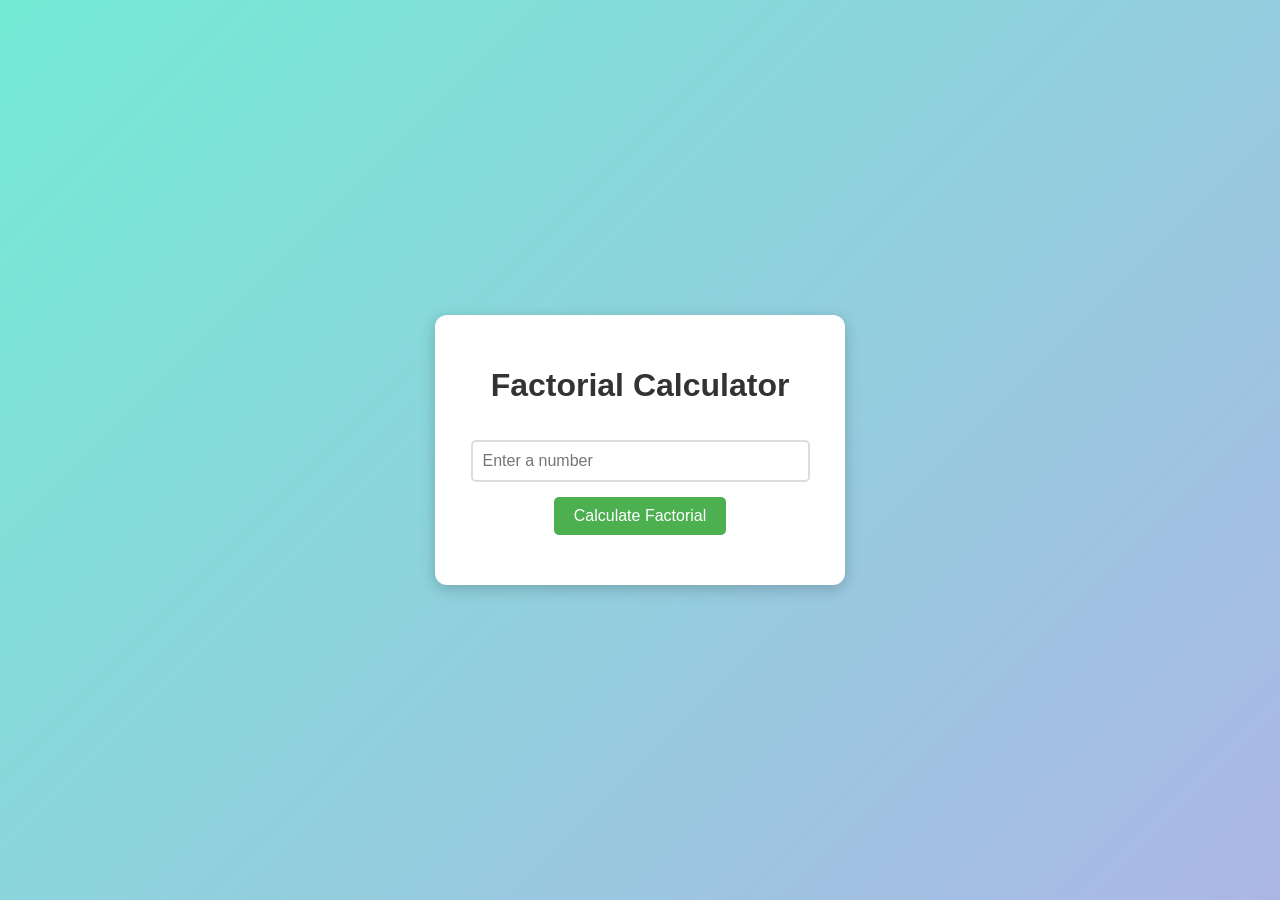
<file: index.html>
<!DOCTYPE html>
<html lang="en">
<head>
    <meta charset="UTF-8">
    <meta name="viewport" content="width=device-width, initial-scale=1.0">
    <title>Factorial Calculator</title>
    <link rel="stylesheet" href="style.css">
</head>
<body>

    <div class="container">
        <h1>Factorial Calculator</h1>

        <input type="number" id="number" placeholder="Enter a number">

        <button onclick="calculateFactorial()">
            Calculate Factorial
        </button>

        <h2 id="result"></h2>
    </div>

    <script src="script.js"></script>
</body>
</html>
</file>
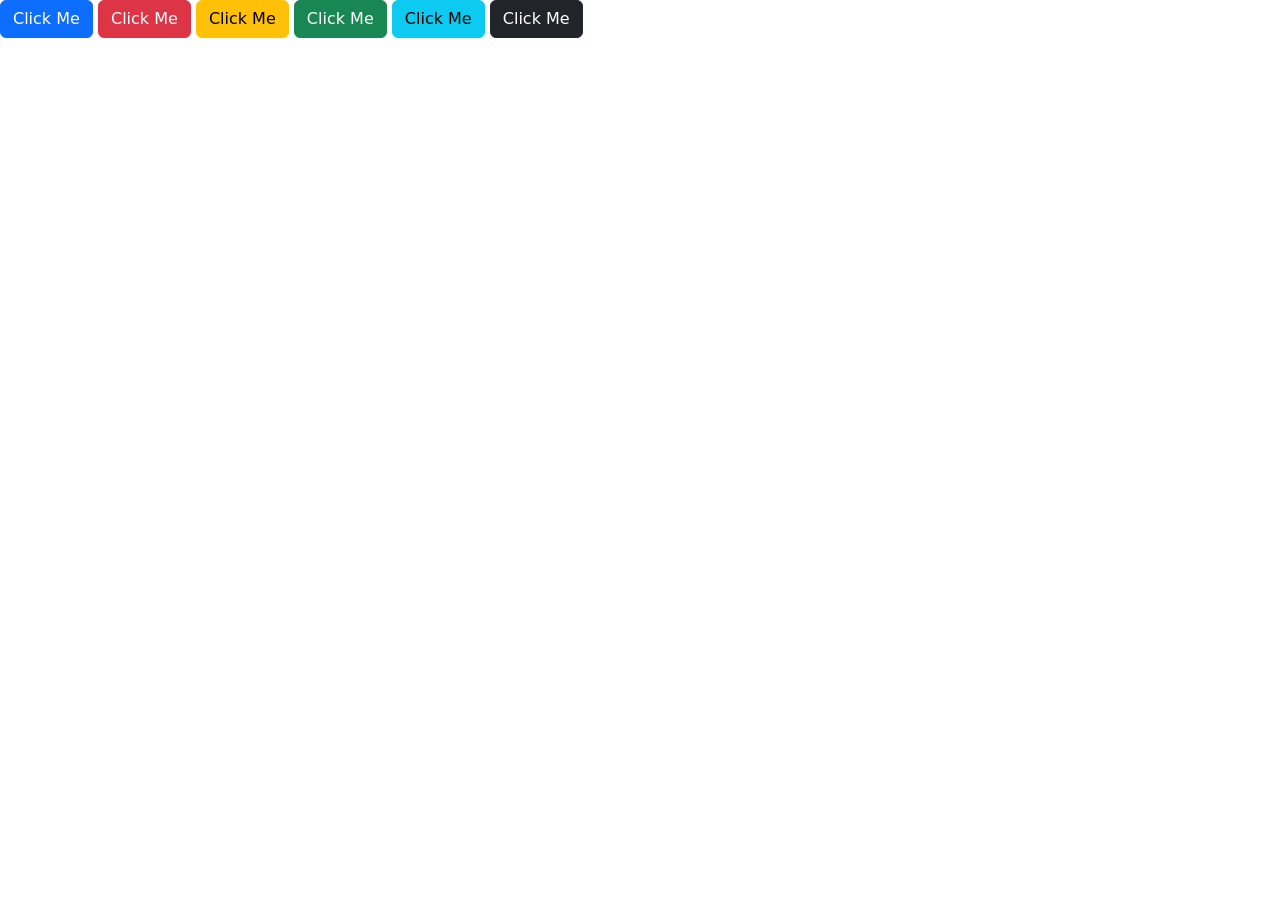
<file: bootstrap.html>
<!DOCTYPE html>
<html lang="en">
<head>
    <meta charset="UTF-8">
    <meta name="viewport" content="width=device-width, initial-scale=1.0">
    <title>Document</title>
    <link href="https://cdn.jsdelivr.net/npm/bootstrap@5.0.2/dist/css/bootstrap.min.css" rel="stylesheet" integrity="sha384-EVSTQN3/azprG1Anm3QDgpJLIm9Nao0Yz1ztcQTwFspd3yD65VohhpuuCOmLASjC" crossorigin="anonymous">
</head>
<body>
    <button class=" btn btn-primary">Click Me</button>
    <button class=" btn btn-danger">Click Me</button>
    <button class=" btn btn-warning">Click Me</button>
    <button class=" btn btn-success">Click Me</button>
    <button class=" btn btn-info">Click Me</button>
    <button class=" btn btn-dark">Click Me</button>
</body>
</html>
</file>
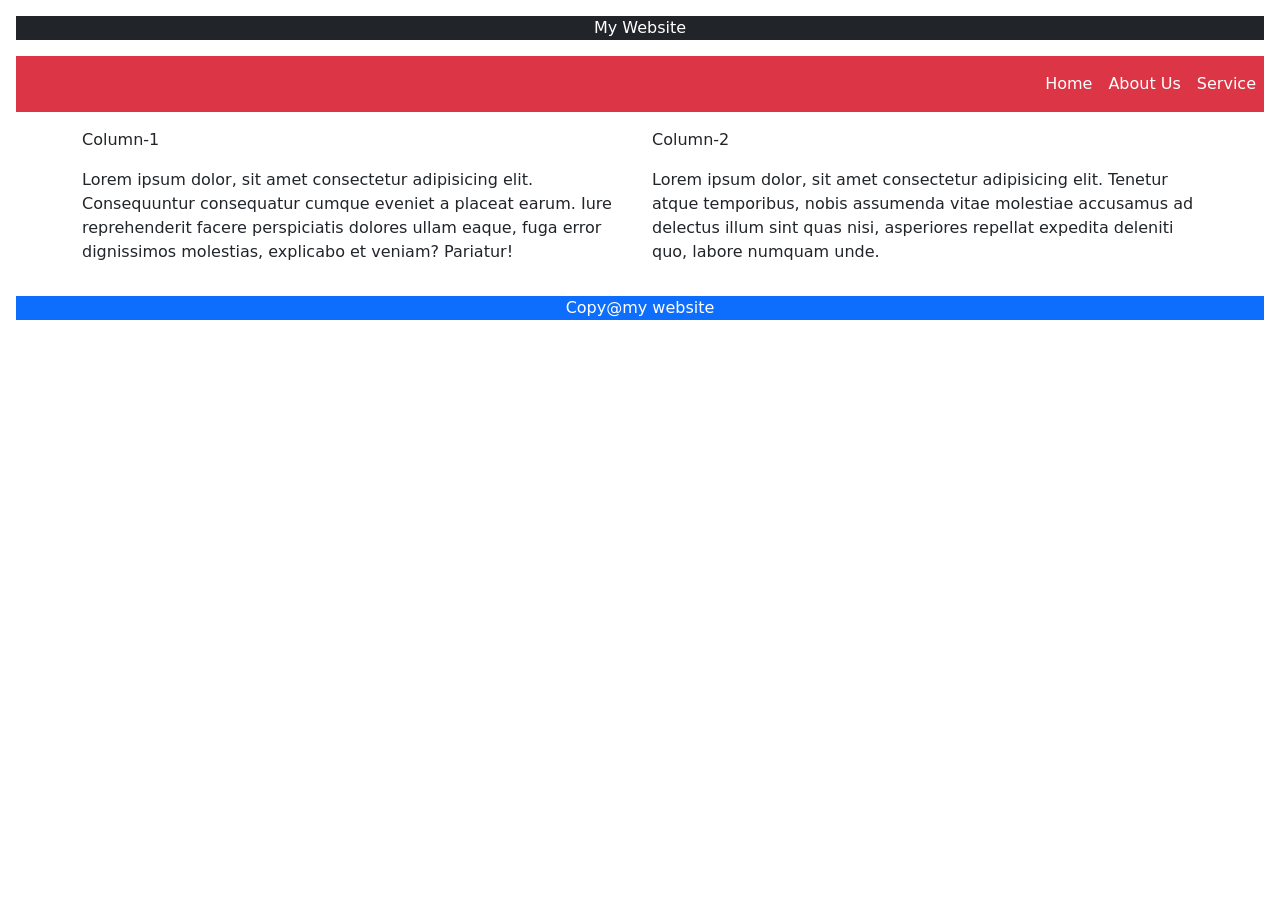
<file: experiment1.html>
<!DOCTYPE html>
<html lang="en">
<head>
    <meta charset="UTF-8">
    <meta name="viewport" content="width=device-width, initial-scale=1.0">
    <title>Document</title>
    <link href="https://cdn.jsdelivr.net/npm/bootstrap@5.0.2/dist/css/bootstrap.min.css" rel="stylesheet" integrity="sha384-EVSTQN3/azprG1Anm3QDgpJLIm9Nao0Yz1ztcQTwFspd3yD65VohhpuuCOmLASjC" crossorigin="anonymous">
</head>
<body>
    <header class="bg-dark  text-center text-white m-3">My Website</header>
    <nav class="navbar bg-danger navbar-expand-lg m-3">
        <ul class="navbar-nav ms-auto">
            <li class="nav-item">
                <a class="nav-link text-white" href="#">Home</a>
            </li>
            <li class="nav-item">
                <a class="nav-link text-white" href="#">About Us</a>
            </li>
            <li class="nav-item">
                <a class="nav-link text-white" href="#">Service</a>
            </li>
        </ul>
    </nav>
    <div class="container">
        <div class="row">
            <div class="col-6">
                
               <p>Column-1</p> 
               <p>Lorem ipsum dolor, sit amet consectetur adipisicing elit. Consequuntur consequatur cumque eveniet a placeat earum. Iure reprehenderit facere perspiciatis dolores ullam eaque, fuga error dignissimos molestias, explicabo et veniam? Pariatur!</p>
               
            </div>
            <div class="col-6">
                
               <p>Column-2</p> 
               <p>Lorem ipsum dolor, sit amet consectetur adipisicing elit. Tenetur atque temporibus, nobis assumenda vitae molestiae accusamus ad delectus illum sint quas nisi, asperiores repellat expedita deleniti quo, labore numquam unde.</p>
           
        </div>
             
        </div>
    </div>
    <script>
       // alert("Wecome to my website");
        //confirm("Press ok for Blank Page");
        //prompt("please Enter Your Email Id");
    </script>
    <footer class="bg-primary text-center text-white m-3">Copy@my website</footer>
</body>
</html>
</file>
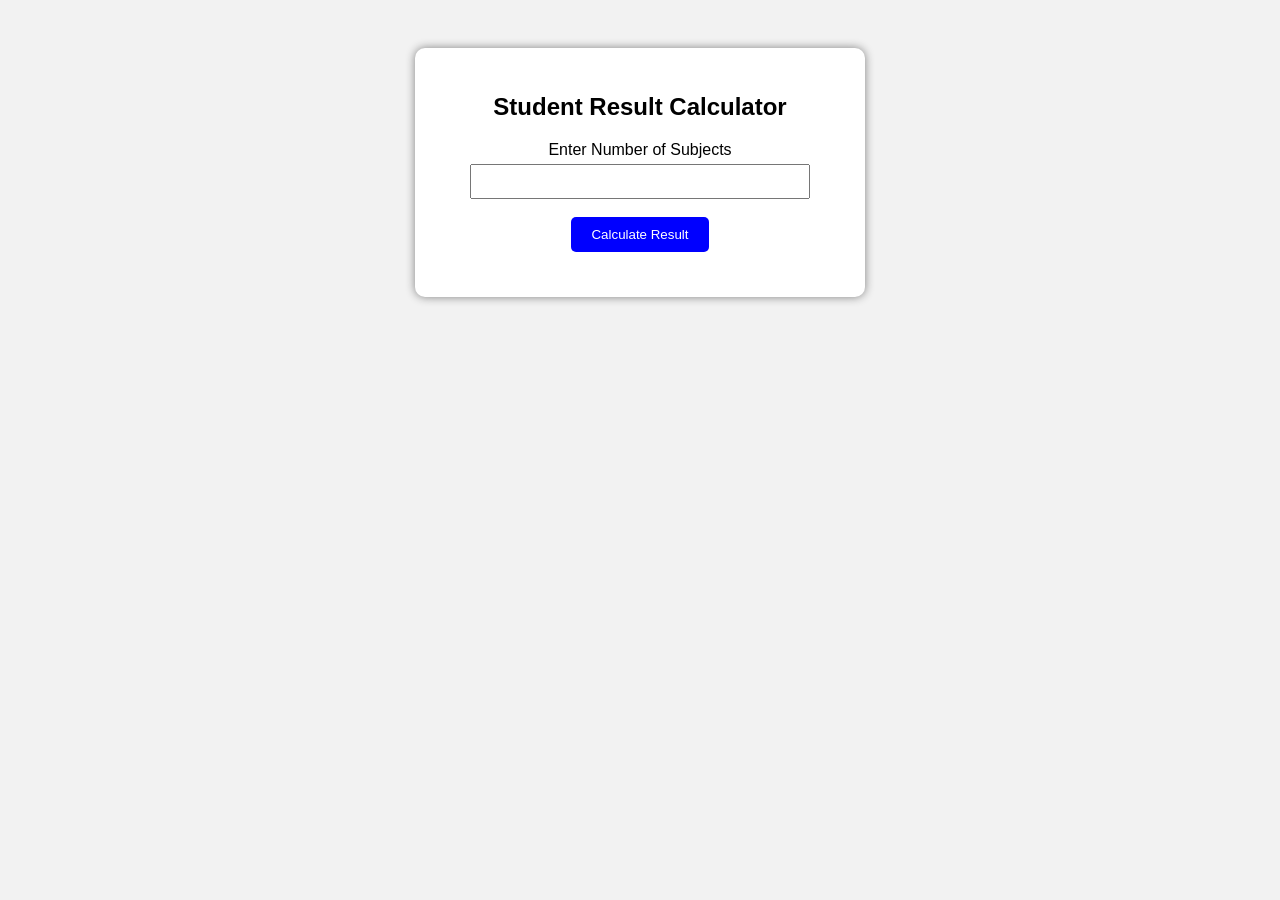
<file: experiment4'.html>
<!DOCTYPE html>
<html>
<head>
<title>Student Result Calculator</title>
<link rel="stylesheet" href="style1.css">
</head>
<body>
<div class="container">
<h2>Student Result Calculator</h2>
<label for="subjects">Enter Number of Subjects</label><br>
<input type="number" id="subjects"><br><br>
<button onclick="calculateResult()">Calculate Result</button>
<div id="result"></div>
</div>
<script src="script1.js"></script>
</body>
</html>
</file>
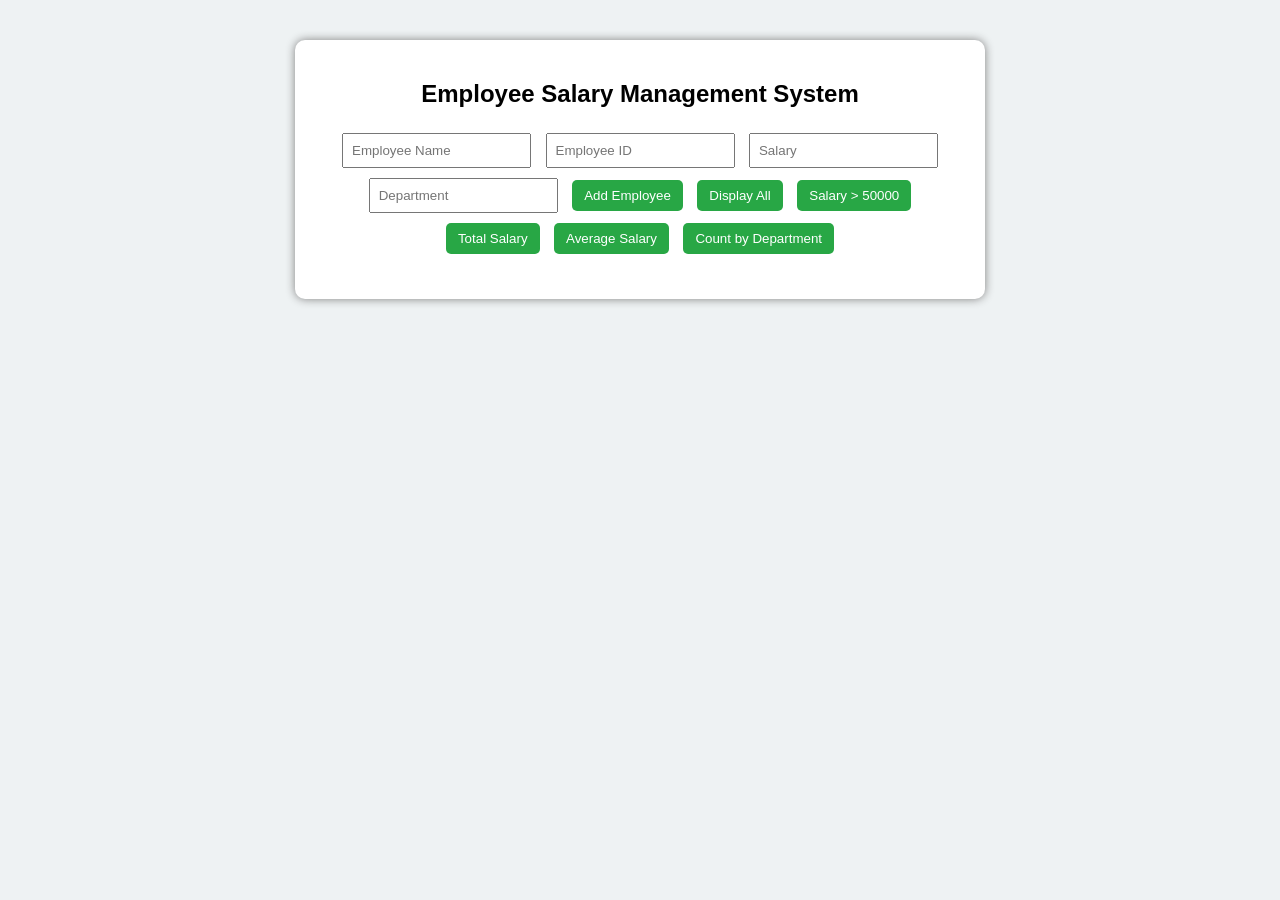
<file: index2.html>
<!DOCTYPE html>
<html>
<head>
    <title>Employee Salary Management</title>
    <link rel="stylesheet" href="style2.css">
</head>
<body>
<div class="container">
    <h2>Employee Salary Management System</h2>
    <input type="text" id="name" placeholder="Employee Name">
    <input type="text" id="empId" placeholder="Employee ID">
    <input type="number" id="salary" placeholder="Salary">
    <input type="text" id="dept" placeholder="Department">
    <button onclick="addEmployee()">Add Employee</button>
    <button onclick="displayEmployees()">Display All</button>
    <button onclick="filterSalary()">Salary > 50000</button>
    <button onclick="totalSalary()">Total Salary</button>
    <button onclick="averageSalary()">Average Salary</button>
    <button onclick="countDepartment()">Count by Department</button>
    <div id="output"></div>
</div>
<script src="script2.js"></script>
</body>
</html>
</file>
<file: style.css>
body {
    font-family: Arial, sans-serif;
    background: linear-gradient(135deg, #74ebd5, #ACB6E5);
    display: flex;
    justify-content: center;
    align-items: center;
    height: 100vh;
    margin: 0;
}

.container {
    background-color: white;
    padding: 30px;
    border-radius: 12px;
    box-shadow: 0 4px 15px rgba(0,0,0,0.2);
    text-align: center;
    width: 350px;
}

h1 {
    color: #333;
}

input {
    width: 90%;
    padding: 10px;
    margin: 15px 0;
    border: 2px solid #ddd;
    border-radius: 5px;
    font-size: 16px;
}

button {
    background-color: #4CAF50;
    color: white;
    border: none;
    padding: 10px 20px;
    cursor: pointer;
    border-radius: 5px;
    font-size: 16px;
}

button:hover {
    background-color: #45a049;
}

#result {
    margin-top: 20px;
    color: #0066cc;
}
</file>
<file: style1.css>
body{
font-family: Arial;
background-color:#f2f2f2;
text-align:center;
padding:40px;
}
.container{
background:white;
padding:25px;
width:400px;
margin:auto;
border-radius:10px;
box-shadow:0px 0px 10px gray;
}
input{
padding:8px;
width:80%;
margin-top:5px;
}
button{
padding:10px 20px;
background-color:blue;
color:white;
border:none;
border-radius:5px;
cursor:pointer;
}
button:hover{
background-color:darkblue;
}
#result{
margin-top:20px;
font-weight:bold;
font-size:18px;
}
</file>
<file: style2.css>
body {
    font-family: Arial;
    background-color: #eef2f3;
    text-align: center;
}
.container {
    width: 650px;
    margin: 40px auto;
    padding: 20px;
    background: white;
    border-radius: 10px;
    box-shadow: 0 0 10px gray;
}
input {
    padding: 8px;
    margin: 5px;
}
button {
    padding: 8px 12px;
    margin: 5px;
    background-color: #28a745;
    color: white;
    border: none;
    border-radius: 5px;
    cursor: pointer;
}
button:hover {
    background-color: #1e7e34;
}
#output {
    margin-top: 20px;
    text-align: left;
}
</file>
